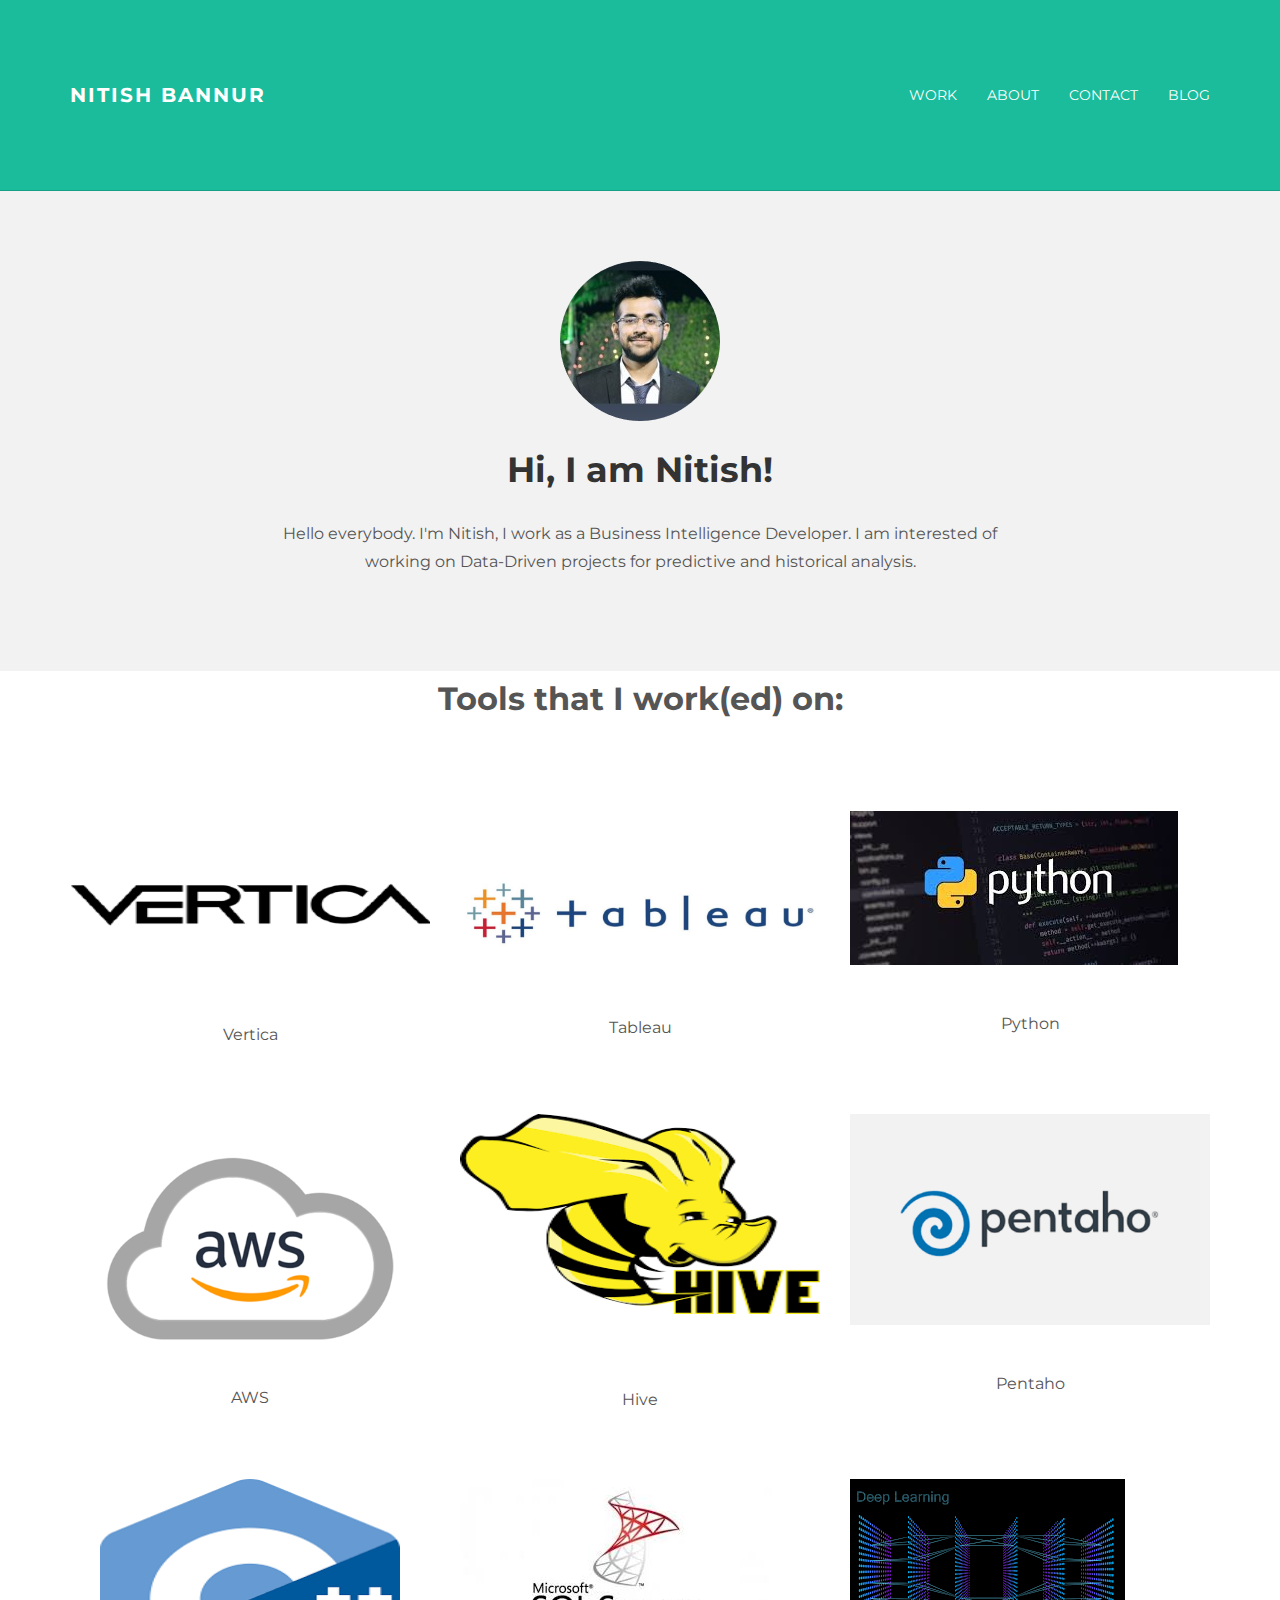
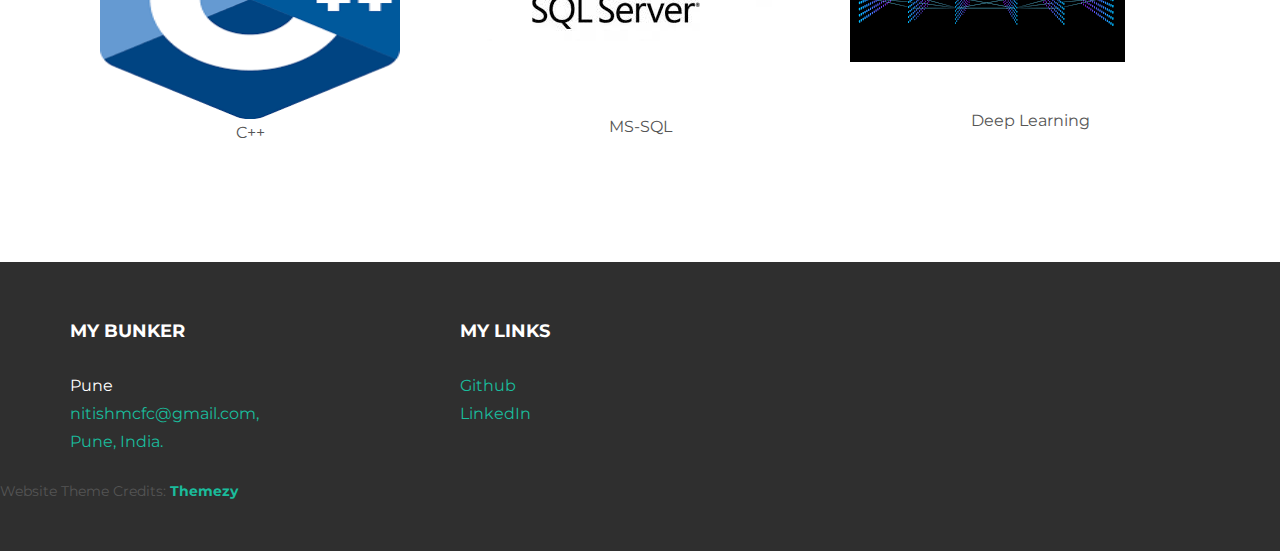
<file: index.html>
<!DOCTYPE html>
<html lang="en">
  <head>
    <meta charset="utf-8">
    <meta http-equiv="X-UA-Compatible" content="IE=edge">
    <meta name="viewport" content="width=device-width, initial-scale=1.0">
    <meta name="description" content="">
    <meta name="author" content="">
    <link rel="shortcut icon" href="../../docs-assets/ico/favicon.png">
	<link rel="icon" href="assets/img/user.png" type="image/icon type">
    <title>Nitish Bannur - Portfolio </title>

    <!-- Bootstrap core CSS -->
    <link href="assets/css/bootstrap.css" rel="stylesheet">


    <!-- Custom styles for this template -->
    <link href="assets/css/main.css" rel="stylesheet">

    <script src="https://code.jquery.com/jquery-1.10.2.min.js"></script>
    <script src="assets/js/hover.zoom.js"></script>
    <script src="assets/js/hover.zoom.conf.js"></script>

    <!-- HTML5 shim and Respond.js IE8 support of HTML5 elements and media queries -->
    <!--[if lt IE 9]>
      <script src="https://oss.maxcdn.com/libs/html5shiv/3.7.0/html5shiv.js"></script>
      <script src="https://oss.maxcdn.com/libs/respond.js/1.3.0/respond.min.js"></script>
    <![endif]-->
  </head>

  <body>

    <!-- Static navbar -->
    <div class="navbar navbar-inverse navbar-static-top">
      <div class="container">
        <div class="navbar-header">
          <button type="button" class="navbar-toggle" data-toggle="collapse" data-target=".navbar-collapse">
            <span class="icon-bar"></span>
            <span class="icon-bar"></span>
            <span class="icon-bar"></span>
          </button>
          <a class="navbar-brand" target="_blank" href="https://linkedin.com/in/nitishbannur">Nitish Bannur</a>
        </div>
        <div class="navbar-collapse collapse">
          <ul class="nav navbar-nav navbar-right">
            <li><a href="work.html">Work</a></li>
            <li><a href="about.html">About</a></li>
            <li><a href="contact.html">Contact</a></li>
            <li><a href="blog.html">Blog</a></li>
           <!-- <li><a href="contact.html">Contact</a></li> -->
          </ul>
        </div><!--/.nav-collapse -->
      </div>
    </div>

	<!-- +++++ Welcome Section +++++ -->
	<div id="ww">
	    <div class="container">
			<div class="row">
				<div class="col-lg-8 col-lg-offset-2 centered">
					<img src="assets/img/user.png" alt="Nitish">
					<h1>Hi, I am Nitish!</h1>
					<p>Hello everybody. I'm Nitish, I work as a Business Intelligence Developer. I am interested of working on Data-Driven projects for predictive and historical analysis.</p>

				</div><!-- /col-lg-8 -->
			</div><!-- /row -->
	    </div> <!-- /container -->
	</div><!-- /ww -->


	<!-- +++++ Projects Section +++++ -->

	<div id="Skills"><b>Tools that I work(ed) on:</b></div>
	<div class="container pt">
		<div class="row mt centered">
			<div class="col-lg-4">
				<a class="zoom green" ><img width=360 height=210 src="assets/img/portfolio/vertica.png" alt="" /></a>
				<p>Vertica</p>
			</div>
			<div class="col-lg-4">
				<a class="zoom green" href="work01.html"><img class="img-responsive" src="assets/img/portfolio/tableau.jpg" alt="" /></a>
				<p>Tableau</p>
			</div>
			<div class="col-lg-4">
				<a class="zoom green" target="_blank" href="https://github.com/nitishbannur/Programming-Test-in-Python"><img class="img-responsive" src="assets/img/portfolio/python.jpg" alt="" /></a>
				<p id="Python">Python</p>
			</div>
		</div><!-- /row -->
		<div class="row mt centered">
			<div class="col-lg-4">
				<a class="zoom green" href="https://www.youracclaim.com/badges/2559eda8-ae84-4b49-9d37-4eb49503afcd" target="_blank"><img class="img-responsive" src="assets/img/portfolio/aws.png" alt="" /></a>
				<p>AWS</p>
			</div>
			<div class="col-lg-4">
				<a class="zoom green" ><img width="360" height="200" src="assets/img/portfolio/hive.png" alt="" /></a>
				<p id="MSSQL">Hive</p>
			</div>
			<div class="col-lg-4">
				<a class="zoom green"><img class="img-responsive" src="assets/img/portfolio/pentaho.png" alt="" /></a>

				<p id="DL">Pentaho</p>
			</div>
		</div><!-- /row -->

    <div class="row mt centered">
			<div class="col-lg-4">
				<a class="zoom green" ><img width="300" height="240"  src="assets/img/portfolio/C++.png" alt="" /></a>
				<p>C++</p>
			</div>
			<div class="col-lg-4">
				<a class="zoom green"><img class="img-responsive" src="assets/img/portfolio/mssql.jpg" alt="" /></a>
				<p id="MSSQL">MS-SQL</p>
			</div>
			<div class="col-lg-4">
				<a class="zoom green"><img class="img-responsive" src="assets/img/portfolio/DL.png" alt="" /></a>

				<p id="DL">Deep Learning</p>
			</div>
		</div><!-- /row -->

	</div><!-- /container -->


	<!-- +++++ Footer Section +++++ -->

	<div id="footer">
		<div class="container">
			<div class="row">
				<div class="col-lg-4">
					<h4>My Bunker</h4>
					<p>
						Pune<br/>
						<a href="mailto:nitishmcfc@gmail.com?Subject=Regarding Opportunity " target="_blank"> nitishmcfc@gmail.com, <br/>
						Pune, India.
					</p>
				</div><!-- /col-lg-4 -->

				<div class="col-lg-4">
					<h4>My Links</h4>
					<p>
						<a href="https://github.com/nitishbannur" target="_blank">Github</a><br/>
						<a href="https://www.linkedin.com/in/nitishbannur/" target="_blank">LinkedIn</a>
					</p>
				</div><!-- /col-lg-4 -->



			</div>

		</div>


	<div>Website Theme Credits: <b> <a target="_blank" href="http://www.themezy.com">Themezy</a>  </b></div>
	</div>

    <!-- Bootstrap core JavaScript
    ================================================== -->
    <!-- Placed at the end of the document so the pages load faster -->
    <script src="assets/js/bootstrap.min.js"></script>
  </body>
</html>
</file>
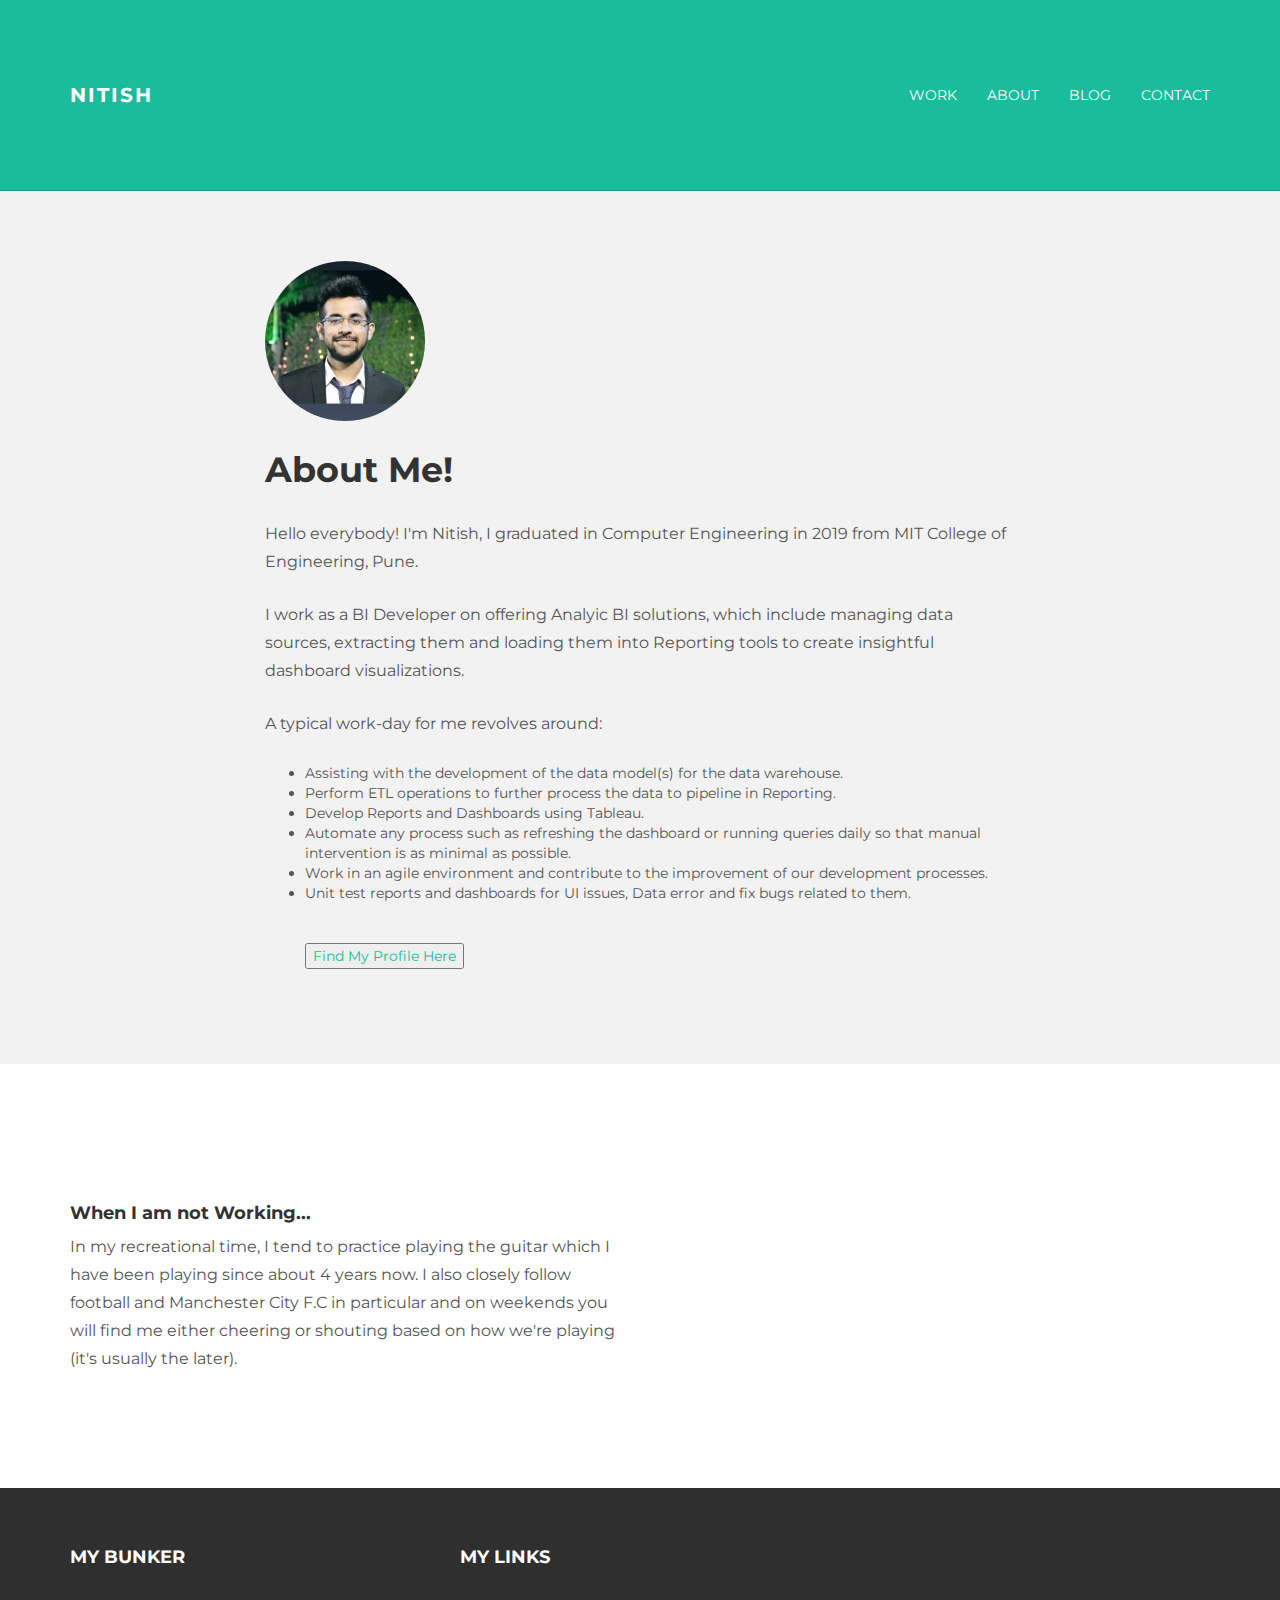
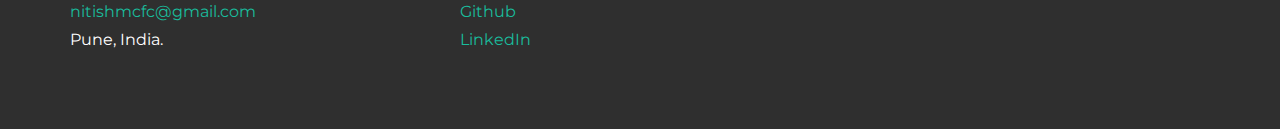
<file: about.html>
<!DOCTYPE html>
<html lang="en">
  <head>
    <meta charset="utf-8">
    <meta http-equiv="X-UA-Compatible" content="IE=edge">
    <meta name="viewport" content="width=device-width, initial-scale=1.0">
    <meta name="description" content="">
    <meta name="author" content="">
    <link rel="shortcut icon" href="../../docs-assets/ico/favicon.png">

    <title>About Nitish </title>
    <link rel="icon" href="assets/img/portfolio/N_logo.webp" type="image/icon type">
    <!-- Bootstrap core CSS -->
    <link href="assets/css/bootstrap.css" rel="stylesheet">


    <!-- Custom styles for this template -->
    <link href="assets/css/main.css" rel="stylesheet">

    <script src="https://code.jquery.com/jquery-1.10.2.min.js"></script>

    <!-- HTML5 shim and Respond.js IE8 support of HTML5 elements and media queries -->
    <!--[if lt IE 9]>
      <script src="https://oss.maxcdn.com/libs/html5shiv/3.7.0/html5shiv.js"></script>
      <script src="https://oss.maxcdn.com/libs/respond.js/1.3.0/respond.min.js"></script>
    <![endif]-->
  </head>

  <body>

    <!-- Static navbar -->
    <div class="navbar navbar-inverse navbar-static-top">
      <div class="container">
        <div class="navbar-header">
          <button type="button" class="navbar-toggle" data-toggle="collapse" data-target=".navbar-collapse">
            <span class="icon-bar"></span>
            <span class="icon-bar"></span>
            <span class="icon-bar"></span>
          </button>
          <a class="navbar-brand" href="index.html">Nitish</a>
        </div>
        <div class="navbar-collapse collapse">
          <ul class="nav navbar-nav navbar-right">
            <li><a href="work.html">Work</a></li>
            <li><a href="about.html">About</a></li>
            <li><a href="blog.html">Blog</a></li>
            <li><a href="contact.html">Contact</a></li>
          </ul>
        </div><!--/.nav-collapse -->
      </div>
    </div>

	<!-- +++++ Welcome Section +++++ -->
	<div id="ww">
	    <div class="container">
			<div class="row">
				<div class="col-lg-8 col-lg-offset-2 ">
					<img src="assets/img/user.png" alt="Nitish">
					<h1>About Me!</h1>

					<p>Hello everybody! I'm Nitish, I graduated in Computer Engineering in 2019 from MIT College of Engineering, Pune.</p>
					<p> I work as a BI Developer on offering Analyic BI solutions, which include managing data sources, extracting them and loading them into Reporting tools to create insightful dashboard visualizations.
					<p> A typical work-day for me revolves around:
						<ul>
							<li>Assisting with the development of the data model(s) for the data warehouse. </li>
							<li>Perform ETL operations to further process the data to pipeline in Reporting. </li>
							<li>Develop Reports and Dashboards using Tableau. </li>
              <li> Automate any process such as refreshing the dashboard or running queries daily so that manual intervention is as minimal as possible.
							<li>Work in an agile environment and contribute to the improvement of our development processes.</li>
							<li>Unit test reports and dashboards for UI issues, Data error and fix bugs related to them. </li>


              <br> <br>
              <button> <a  target="_blank" href="https://www.linkedin.com/in/nitishbannur/detail/overlay-view/urn:li:fsd_profileTreasuryMedia:(ACoAACTofL0BTq0ReZJ-jNdbXo0HtCk34ysz-fQ,1598712200635)/?lipi=urn%3Ali%3Apage%3Ad_flagship3_profile_view_base%3BbgwOPEc2QBSY1EiZlGKK5g%3D%3D&licu=urn%3Ali%3Acontrol%3Ad_flagship3_profile_view_base-featured_item_detail_view"> Find My Profile Here</a> </button>
						</ul>
					</p>
				</div><!-- /col-lg-8 -->
			</div><!-- /row -->
	    </div> <!-- /container -->
	</div><!-- /ww -->


	<!-- +++++ Information Section +++++ -->

	<div class="container pt">
		<div class="row mt centered">
			<!-- <div class="col-lg-3">
				<span class="glyphicon glyphicon-book"></span>
				<p>Lorem Ipsum is simply dummy text of the printing and typesetting industry.</p>
			</div>

			<div class="col-lg-3">
				<span class="glyphicon glyphicon-user"></span>
				<p>Lorem Ipsum is simply dummy text of the printing and typesetting industry.</p>
			</div>

			<div class="col-lg-3">
				<span class="glyphicon glyphicon-fire"></span>
				<p>Lorem Ipsum is simply dummy text of the printing and typesetting industry.</p>
			</div>

			<div class="col-lg-3">
				<span class="glyphicon glyphicon-globe"></span>
				<p>Lorem Ipsum is simply dummy text of the printing and typesetting industry.</p>
			</div> -->
		</div>

		<div class="row mt">
			<div class="col-lg-6">
				<h4>When I am not Working...</h4>
				<p>In my recreational time, I tend to practice playing the guitar which I have been playing since about 4 years now.
          I also closely follow football and Manchester City F.C in particular and on weekends you will find me either cheering or shouting based on how we're playing (it's usually the later).</p>
			</div><!-- /colg-lg-6 -->
<!--
			<div class="col-lg-6">
				<h4>THE SKILLS</h4>
				<a href="https://www.youtube.com/watch?v=9CD6pWG3W5Q" target="_blank"> My Guitar Skills </a>
        My Guitar Skills
				<div class="progress">
					<div class="progress-bar progress-bar-theme" role="progressbar" aria-valuenow="60" aria-valuemin="0" aria-valuemax="100" style="width: 60%;">
						<span class="sr-only">80% Complete</span>
					</div>
				</div>

				My Love for Manchester City
				<div class="progress">
					<div class="progress-bar progress-bar-theme" role="progressbar" aria-valuenow="80" aria-valuemin="0" aria-valuemax="100" style="width: 100%;">
						<span class="sr-only">60% Complete</span>
					</div>
				</div>

				Python
				<div class="progress">
					<div class="progress-bar progress-bar-theme" role="progressbar" aria-valuenow="95" aria-valuemin="0" aria-valuemax="100" style="width: 60%;">
						<span class="sr-only">75% Complete</span>
					</div>
				</div>

			</div> -->
		</div>
	</div>

<div id="footer">
		<div class="container">
			<div class="row">
				<div class="col-lg-4">
					<h4>My Bunker</h4>
					<p>

						<a href="mailto:nitishmcfc@gmail.com?Subject=Regarding Opportunity " target="_blank"> nitishmcfc@gmail.com </a> <br/>
						Pune, India.
					</p>
				</div>

				<div class="col-lg-4">
					<h4>My Links</h4>
					<p>
						<a href="https://github.com/nitishbannur" target="_blank">Github</a><br/>
						<a href="https://www.linkedin.com/in/nitishbannur/" target="_blank">LinkedIn</a>
					</p>
				</div>



			</div>

		</div>

    <!-- Bootstrap core JavaScript
    ================================================== -->
    <!-- Placed at the end of the document so the pages load faster -->
    <script src="assets/js/bootstrap.min.js"></script>
  </body>
</html>
</file>
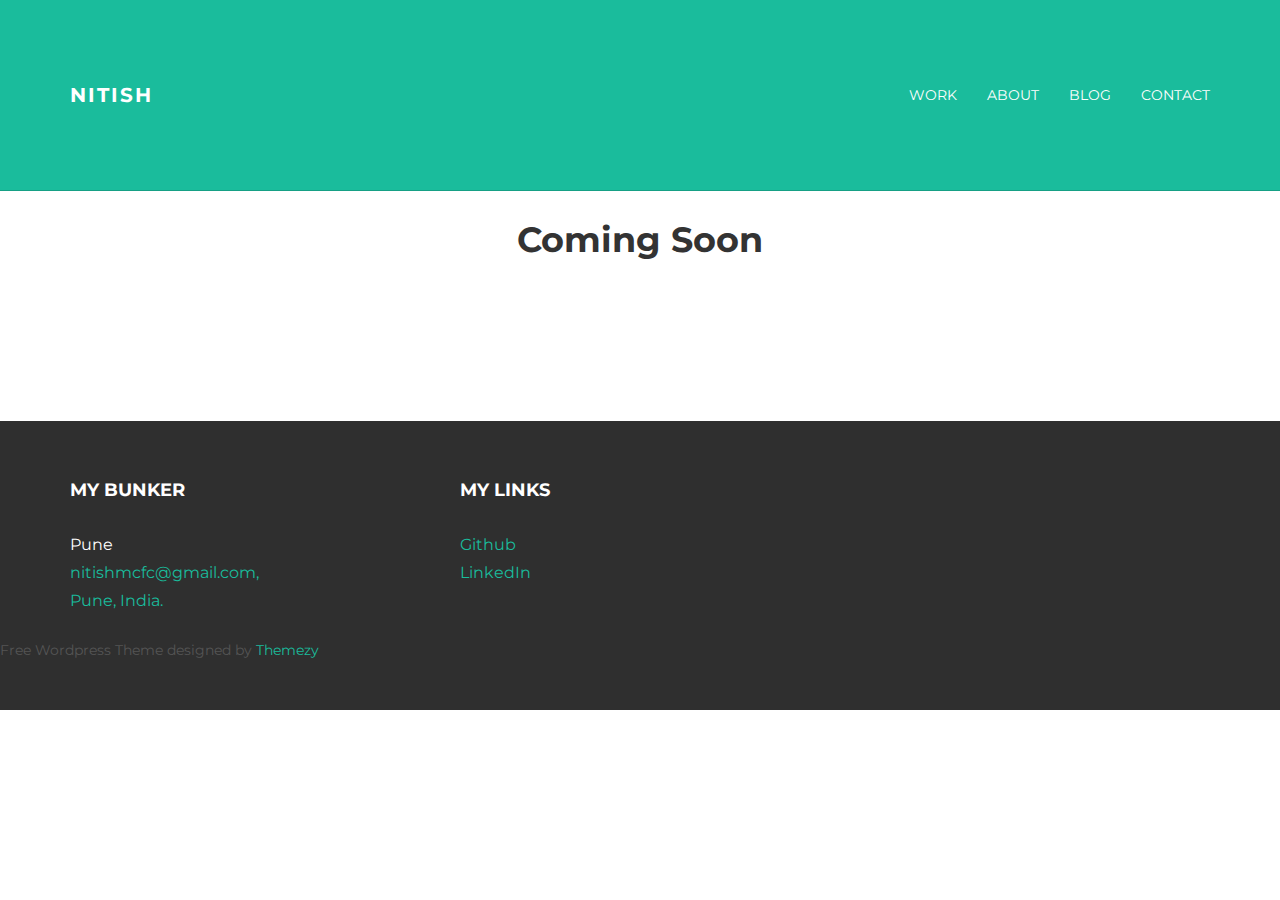
<file: blog.html>
<!DOCTYPE html>
<html lang="en">
  <head>
    <meta charset="utf-8">
    <meta http-equiv="X-UA-Compatible" content="IE=edge">
    <meta name="viewport" content="width=device-width, initial-scale=1.0">
    <meta name="description" content="">
    <meta name="author" content="">
    <link rel="shortcut icon" href="../../docs-assets/ico/favicon.png">

    <title>STANLEY - Free Bootstrap Theme </title>

    <!-- Bootstrap core CSS -->
    <link href="assets/css/bootstrap.css" rel="stylesheet">


    <!-- Custom styles for this template -->
    <link href="assets/css/main.css" rel="stylesheet">
    <link rel="icon" href="assets/img/portfolio/N_logo.webp" type="image/icon type">
    <script src="https://code.jquery.com/jquery-1.10.2.min.js"></script>

    <!-- HTML5 shim and Respond.js IE8 support of HTML5 elements and media queries -->
    <!--[if lt IE 9]>
      <script src="https://oss.maxcdn.com/libs/html5shiv/3.7.0/html5shiv.js"></script>
      <script src="https://oss.maxcdn.com/libs/respond.js/1.3.0/respond.min.js"></script>
    <![endif]-->
  </head>

  <body>

   <div class="navbar navbar-inverse navbar-static-top">
      <div class="container">
        <div class="navbar-header">
          <button type="button" class="navbar-toggle" data-toggle="collapse" data-target=".navbar-collapse">
            <span class="icon-bar"></span>
            <span class="icon-bar"></span>
            <span class="icon-bar"></span>
          </button>
          <a class="navbar-brand" href="index.html">Nitish</a>
        </div>
        <div class="navbar-collapse collapse">
          <ul class="nav navbar-nav navbar-right">
            <li><a href="work.html">Work</a></li>
            <li><a href="about.html">About</a></li>
            <li><a href="blog.html">Blog</a></li>
            <li><a href="contact.html">Contact</a></li>
          </ul>
        </div><!--/.nav-collapse -->
      </div>
    </div>
  <div id="comingsoon"> <h1 align='center'>Coming Soon </h1> </div>

  <!-- +++++ Footer Section +++++ -->

  <div id="footer">
    <div class="container">
      <div class="row">
        <div class="col-lg-4">
          <h4>My Bunker</h4>
          <p>
            Pune<br/>
            <a href="mailto:nitishmcfc@gmail.com?Subject=Regarding Opportunity " target="_blank"> nitishmcfc@gmail.com, <br/>
            Pune, India.
          </p>
        </div><!-- /col-lg-4 -->

        <div class="col-lg-4">
          <h4>My Links</h4>
          <p>
            <a href="https://github.com/nitishbannur" target="_blank">Github</a><br/>
            <a href="https://www.linkedin.com/in/nitishbannur/" target="_blank">LinkedIn</a>
          </p>
        </div><!-- /col-lg-4 -->



      </div>

    </div>


  <div>Free Wordpress Theme designed by <a target="_blank" href="http://www.themezy.com">Themezy</a>  </div>
  </div>

    <!-- Bootstrap core JavaScript
    ================================================== -->
    <!-- Placed at the end of the document so the pages load faster -->
    <script src="assets/js/bootstrap.min.js"></script>
  </body>
</html>
</file>
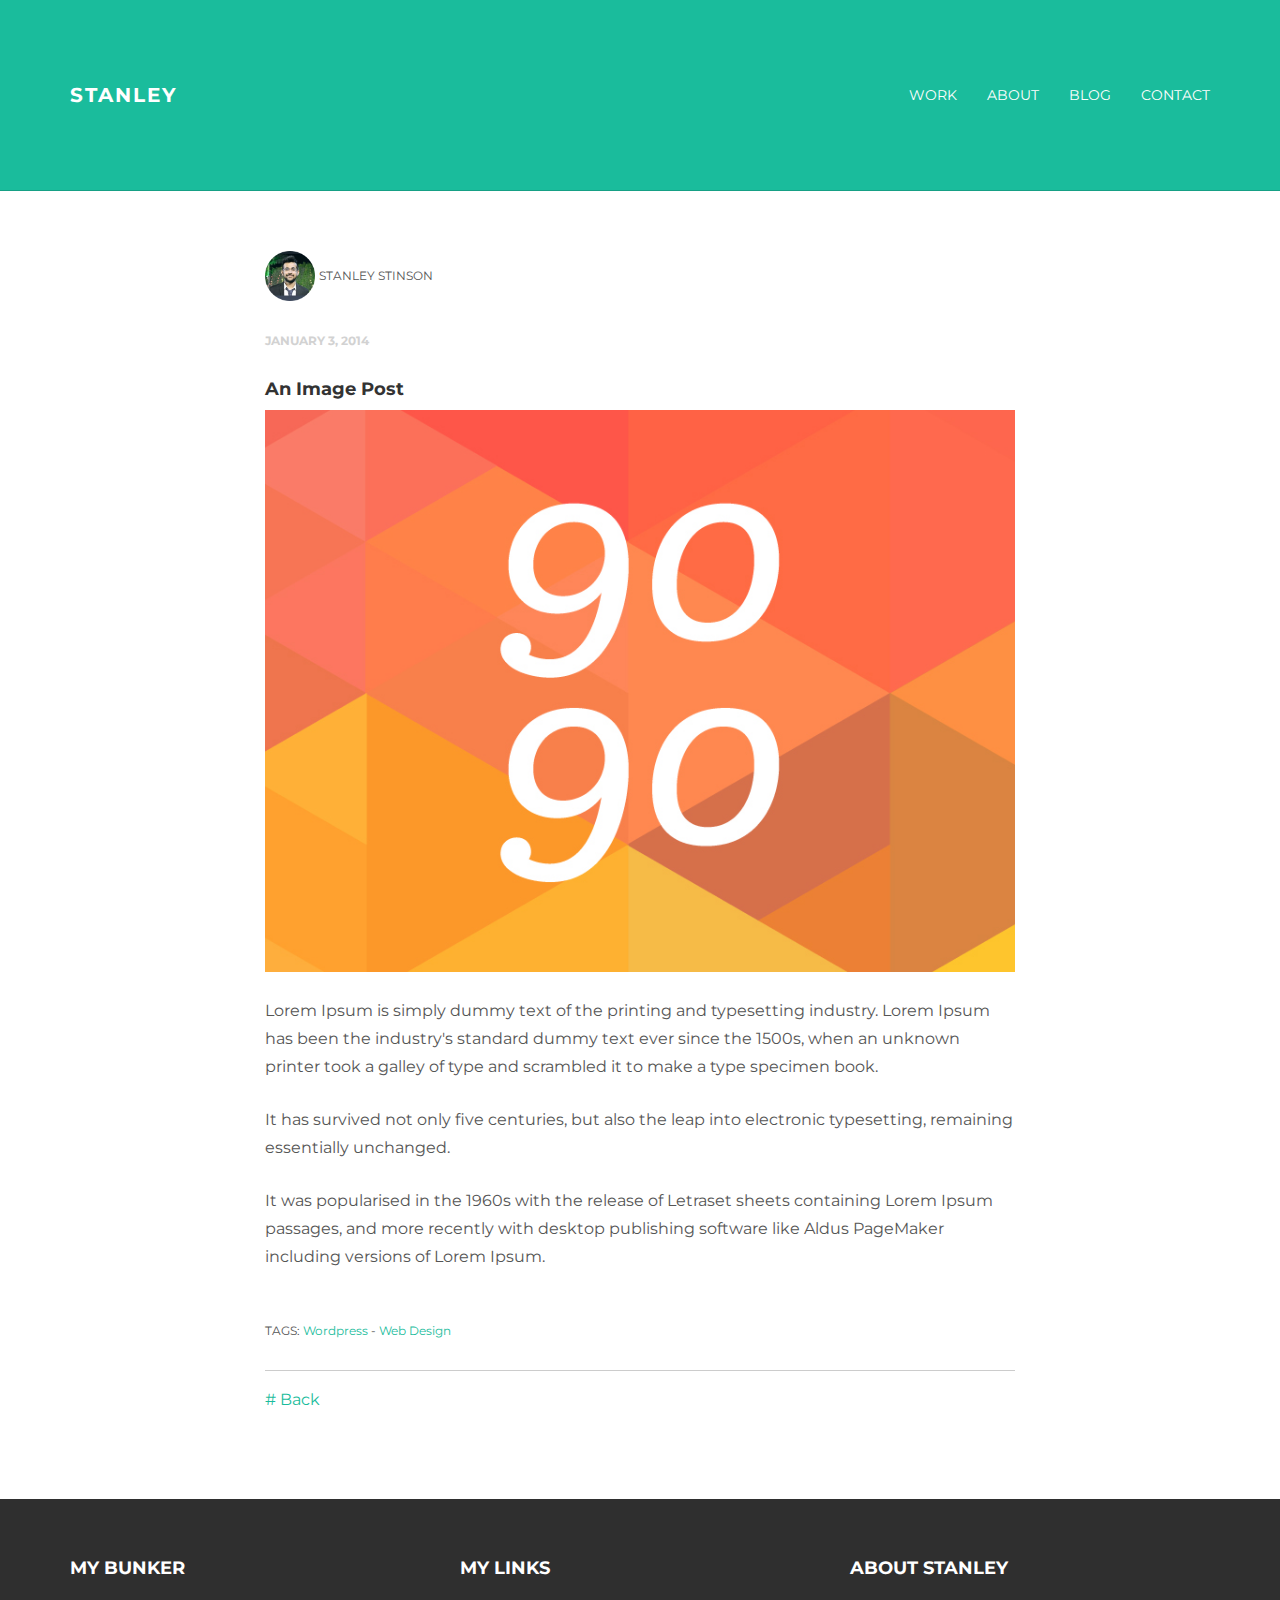
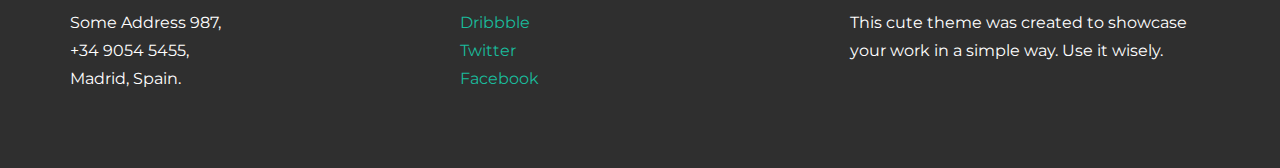
<file: blog01.html>
<!DOCTYPE html>
<html lang="en">
  <head>
    <meta charset="utf-8">
    <meta http-equiv="X-UA-Compatible" content="IE=edge">
    <meta name="viewport" content="width=device-width, initial-scale=1.0">
    <meta name="description" content="">
    <meta name="author" content="">
    <link rel="shortcut icon" href="../../docs-assets/ico/favicon.png">

    <title>STANLEY - Free Bootstrap Theme </title>

    <!-- Bootstrap core CSS -->
    <link href="assets/css/bootstrap.css" rel="stylesheet">


    <!-- Custom styles for this template -->
    <link href="assets/css/main.css" rel="stylesheet">

    <script src="https://code.jquery.com/jquery-1.10.2.min.js"></script>

    <!-- HTML5 shim and Respond.js IE8 support of HTML5 elements and media queries -->
    <!--[if lt IE 9]>
      <script src="https://oss.maxcdn.com/libs/html5shiv/3.7.0/html5shiv.js"></script>
      <script src="https://oss.maxcdn.com/libs/respond.js/1.3.0/respond.min.js"></script>
    <![endif]-->
  </head>

  <body>

    <!-- Static navbar -->
    <div class="navbar navbar-inverse navbar-static-top">
      <div class="container">
        <div class="navbar-header">
          <button type="button" class="navbar-toggle" data-toggle="collapse" data-target=".navbar-collapse">
            <span class="icon-bar"></span>
            <span class="icon-bar"></span>
            <span class="icon-bar"></span>
          </button>
          <a class="navbar-brand" href="index.html">STANLEY</a>
        </div>
        <div class="navbar-collapse collapse">
          <ul class="nav navbar-nav navbar-right">
            <li><a href="work.html">Work</a></li>
            <li><a href="about.html">About</a></li>
            <li><a href="blog.html">Blog</a></li>
            <li><a href="contact.html">Contact</a></li>
          </ul>
        </div><!--/.nav-collapse -->
      </div>
    </div>

	
	<!-- +++++ Post +++++ -->
	<div id="white">
	    <div class="container">
			<div class="row">
				<div class="col-lg-8 col-lg-offset-2">
					<p><img src="assets/img/user.png" width="50px" height="50px"> <ba>Stanley Stinson</ba></p>
					<p><bd>January 3, 2014</bd></p>
					<h4>An Image Post</h4>
					<p><img class="img-responsive" src="assets/img/blog01.jpg" alt=""></p>
					<p>Lorem Ipsum is simply dummy text of the printing and typesetting industry. Lorem Ipsum has been the industry's standard dummy text ever since the 1500s, when an unknown printer took a galley of type and scrambled it to make a type specimen book.</p>
					<p>It has survived not only five centuries, but also the leap into electronic typesetting, remaining essentially unchanged.</p>
					<p>It was popularised in the 1960s with the release of Letraset sheets containing Lorem Ipsum passages, and more recently with desktop publishing software like Aldus PageMaker including versions of Lorem Ipsum.</p>
					<br>
					<p><bt>TAGS: <a href="#">Wordpress</a> - <a href="#">Web Design</a></bt></p>
					<hr>
					<p><a href="blog.html"># Back</a></p>
				</div>

			</div><!-- /row -->
	    </div> <!-- /container -->
	</div><!-- /white -->
	
	
	
	
	<!-- +++++ Footer Section +++++ -->
	
	<div id="footer">
		<div class="container">
			<div class="row">
				<div class="col-lg-4">
					<h4>My Bunker</h4>
					<p>
						Some Address 987,<br/>
						+34 9054 5455, <br/>
						Madrid, Spain.
					</p>
				</div><!-- /col-lg-4 -->
				
				<div class="col-lg-4">
					<h4>My Links</h4>
					<p>
						<a href="#">Dribbble</a><br/>
						<a href="#">Twitter</a><br/>
						<a href="#">Facebook</a>
					</p>
				</div><!-- /col-lg-4 -->
				
				<div class="col-lg-4">
					<h4>About Stanley</h4>
					<p>This cute theme was created to showcase your work in a simple way. Use it wisely.</p>
				</div><!-- /col-lg-4 -->
			
			</div>
		
		</div>
	</div>
	

    <!-- Bootstrap core JavaScript
    ================================================== -->
    <!-- Placed at the end of the document so the pages load faster -->
    <script src="assets/js/bootstrap.min.js"></script>
  </body>
</html>
</file>
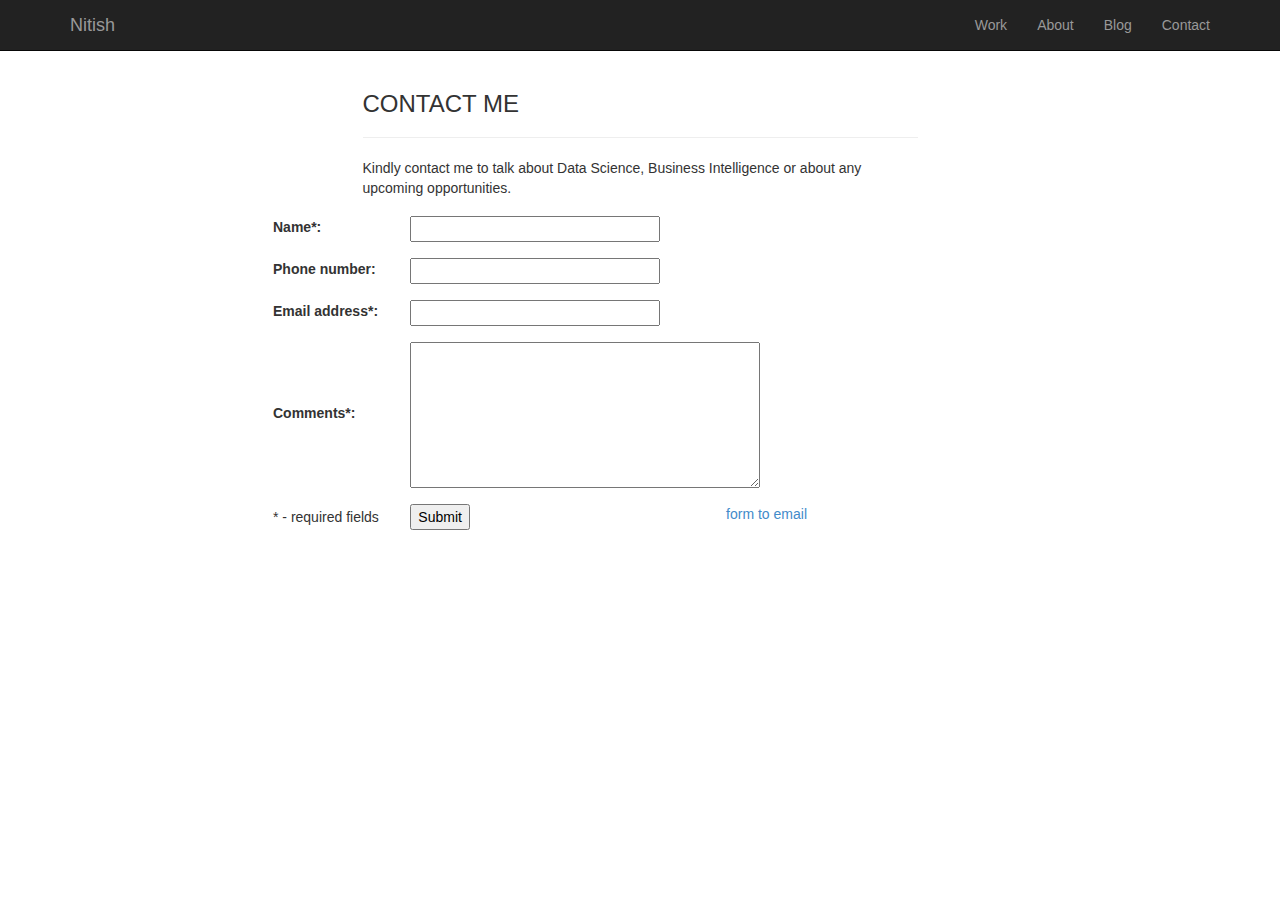
<file: contact.html>
<!DOCTYPE html>
<html lang="en">
  <head>
    <meta charset="utf-8">
    <meta http-equiv="X-UA-Compatible" content="IE=edge">
    <meta name="viewport" content="width=device-width, initial-scale=1.0">
    <meta name="description" content="">
    <meta name="author" content="">
    <link rel="shortcut icon" href="../../docs-assets/ico/favicon.png">

    <title>Contact Me </title>
<link rel="icon" href="assets/img/portfolio/N_logo.webp" type="image/icon type">
    <!-- Bootstrap core CSS -->
    <link href="assets/css/bootstrap.css" rel="stylesheet">


    <!-- HTML5 shim and Respond.js IE8 support of HTML5 elements and media queries -->
    <!--[if lt IE 9]>
      <script src="https://oss.maxcdn.com/libs/html5shiv/3.7.0/html5shiv.js"></script>
      <script src="https://oss.maxcdn.com/libs/respond.js/1.3.0/respond.min.js"></script>
    <![endif]-->
  </head>

  <body>

    <!-- Static navbar -->
    <div class="navbar navbar-inverse navbar-static-top">
      <div class="container">
        <div class="navbar-header">
          <button type="button" class="navbar-toggle" data-toggle="collapse" data-target=".navbar-collapse">
            <span class="icon-bar"></span>
            <span class="icon-bar"></span>
            <span class="icon-bar"></span>
          </button>
          <a class="navbar-brand" href="index.html">Nitish</a>
        </div>
        <div class="navbar-collapse collapse">
          <ul class="nav navbar-nav navbar-right">
            <li><a href="work.html">Work</a></li>
            <li><a href="about.html">About</a></li>
            <li><a href="blog.html">Blog</a></li>
            <li><a href="contact.html">Contact</a></li>
          </ul>
        </div><!--/.nav-collapse -->
      </div>
    </div>


	<!-- +++++ Contact Section +++++ -->

	<div class="container pt">
		<div class="row mt">
			<div class="col-lg-6 col-lg-offset-3 centered">
				<h3>CONTACT ME</h3>
				<hr>
				<p>Kindly contact me to talk about Data Science, Business Intelligence or about any upcoming opportunities.</p>
			</div>
		</div>
		<div class="row mt">
			<div class="col-lg-8 col-lg-offset-2">
				<form action="//submit.form" id="ContactUs100" method="post" onsubmit="return ValidateForm(this);">
<script type="text/javascript">
function ValidateForm(frm) {
if (frm.Name.value == "") { alert('Name is required.'); frm.Name.focus(); return false; }
if (frm.FromEmailAddress.value == "") { alert('Email address is required.'); frm.FromEmailAddress.focus(); return false; }
if (frm.FromEmailAddress.value.indexOf("@") < 1 || frm.FromEmailAddress.value.indexOf(".") < 1) { alert('Please enter a valid email address.'); frm.FromEmailAddress.focus(); return false; }
if (frm.Comments.value == "") { alert('Please enter comments or questions.'); frm.Comments.focus(); return false; }
return true; }
</script>
<table style="width:550px;border:0;" cellpadding="8" cellspacing="0">
<tr> <td>
<label for="Name">Name*:</label>
</td> <td>
<input name="Name" type="text" maxlength="60" style="width:250px;" />
</td> </tr> <tr> <td>
<label for="PhoneNumber">Phone number:</label>
</td> <td>
<input name="PhoneNumber" type="text" maxlength="43" style="width:250px;" />
</td> </tr> <tr> <td>
<label for="FromEmailAddress">Email address*:</label>
</td> <td>
<input name="FromEmailAddress" type="text" maxlength="90" style="width:250px;" />
</td> </tr> <tr> <td>
<label for="Comments">Comments*:</label>
</td> <td>
<textarea name="Comments" rows="7" cols="40" style="width:350px;"></textarea>
</td> </tr> <tr> <td>
* - required fields
</td> <td>
<div style="float:right"><a href="https://www.100forms.com" id="lnk100" title="form to email">form to email</a></div>
<input name="skip_Submit" type="submit" value="Submit" />
<script src="https://www.100forms.com/js/FORMKEY:73YCAAD65D64/SEND:nitishmcfc@gmail.com" type="text/javascript"></script>
</td> </tr>
</table>
</form>
			</div>
		</div><!-- /row -->
	</div><!-- /container -->


	<!-- +++++ Footer Section +++++ -->
	<!-- </br> -->
	<!-- <div id="footer"> -->
		<!-- <div class="container"> -->
			<!-- <div class="row"> -->
				<!-- <div class="col-lg-4"> -->
					<!-- <h4>My Bunker</h4> -->
					<!-- <p> -->
						<!-- B-32 Anugrah Society Pimpri Pune,<br/> -->
						<!-- <a href="mailto:nitishmcfc@gmail.com?Subject=Regarding Opportunity " target="_blank"> nitishmcfc@gmail.com, <br/> -->
						<!-- Pune, India. -->
					<!-- </p> -->
				<!-- </div><!-- /col-lg-4 -->

				<!-- <div class="col-lg-4"> -->
					<!-- <h4>My Links</h4> -->
					<!-- <p> -->
						<!-- <a href="https://github.com/nitishmcfc" target="_blank">Github</a><br/> -->
						<!-- <a href="https://www.linkedin.com/in/nitishbannur/" target="_blank">LinkedIn</a> -->
					<!-- </p> -->
				<!-- </div><!-- /col-lg-4 -->



			<!-- </div> -->

		<!-- </div> -->

    <!-- Bootstrap core JavaScript
    ==================================================

    <script src="assets/js/bootstrap.min.js"></script>
  </body>
</html>
</file>
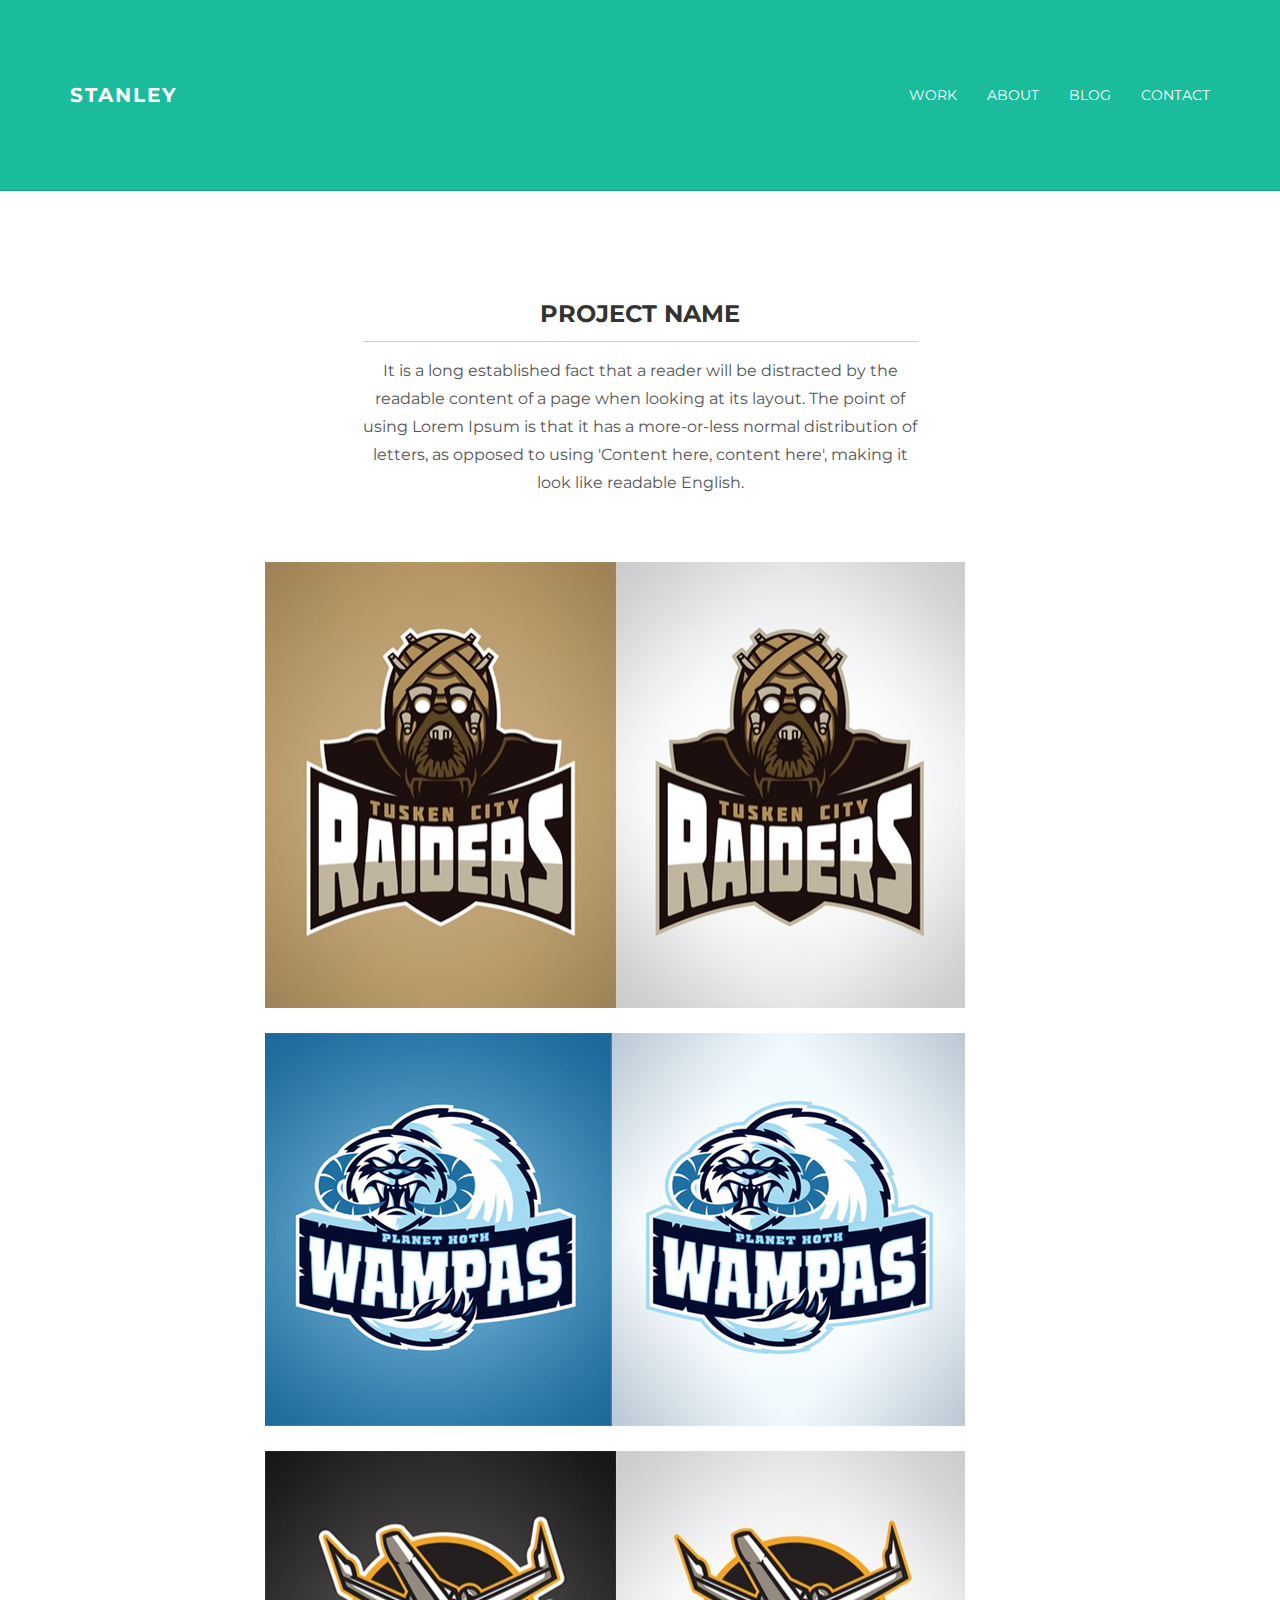
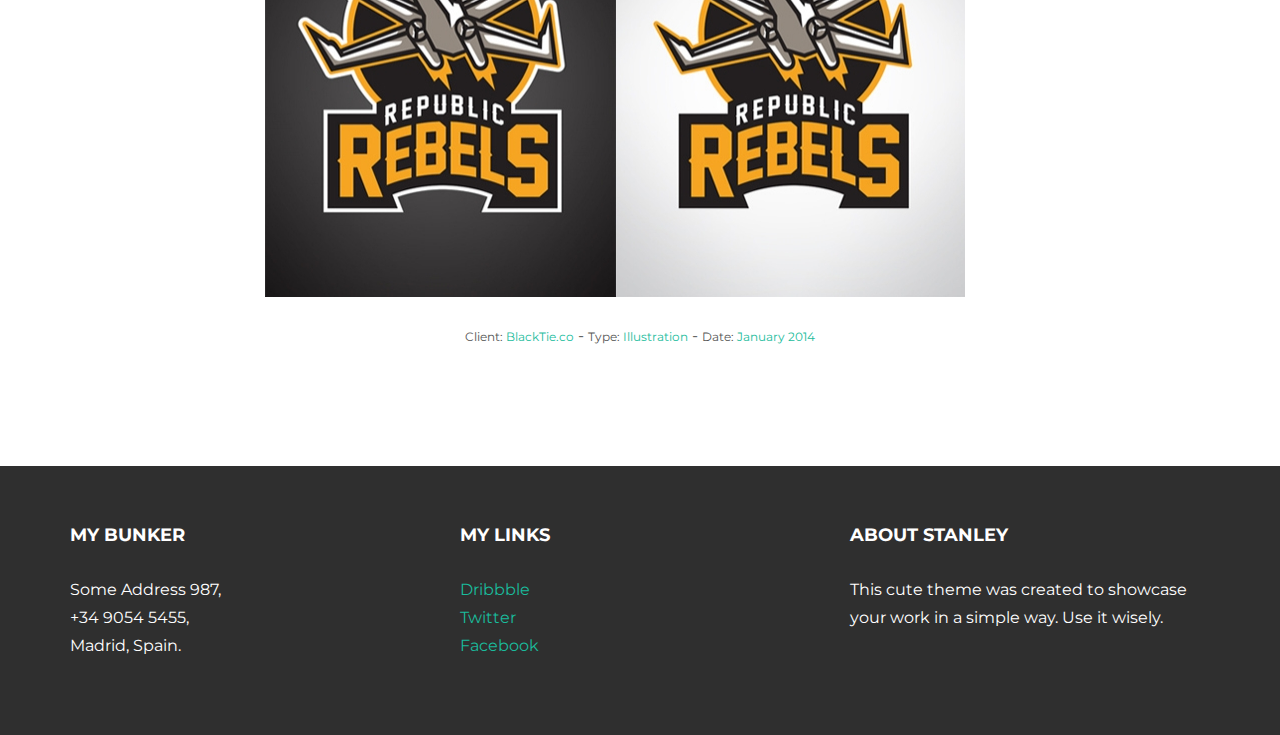
<file: work01.html>
<!DOCTYPE html>
<html lang="en">
  <head>
    <meta charset="utf-8">
    <meta http-equiv="X-UA-Compatible" content="IE=edge">
    <meta name="viewport" content="width=device-width, initial-scale=1.0">
    <meta name="description" content="">
    <meta name="author" content="">
    <link rel="shortcut icon" href="../../docs-assets/ico/favicon.png">

    <title>STANLEY - Free Bootstrap Theme </title>

    <!-- Bootstrap core CSS -->
    <link href="assets/css/bootstrap.css" rel="stylesheet">


    <!-- Custom styles for this template -->
    <link href="assets/css/main.css" rel="stylesheet">

    <script src="https://code.jquery.com/jquery-1.10.2.min.js"></script>
    <script src="assets/js/hover.zoom.js"></script>
    <script src="assets/js/hover.zoom.conf.js"></script>

    <!-- HTML5 shim and Respond.js IE8 support of HTML5 elements and media queries -->
    <!--[if lt IE 9]>
      <script src="https://oss.maxcdn.com/libs/html5shiv/3.7.0/html5shiv.js"></script>
      <script src="https://oss.maxcdn.com/libs/respond.js/1.3.0/respond.min.js"></script>
    <![endif]-->
  </head>

  <body>

<div class='tableauPlaceholder' id='viz1598691754286' style='position: relative'><noscript>
<a href='#'><img alt=' ' src='https:&#47;&#47;public.tableau.com&#47;static&#47;images&#47;Co&#47;Covid-Base&#47;Covid-19India&#47;1_rss.png' style='border: none' /></a>
</noscript><object class='tableauViz'  style='display:none;'><param name='host_url' value='https%3A%2F%2Fpublic.tableau.com%2F' /> 
<param name='embed_code_version' value='3' /> <param name='site_root' value='' />
<param name='name' value='Covid-Base&#47;Covid-19India' /><param name='tabs' value='no' />
<param name='toolbar' value='yes' />
<param name='static_image' value='https:&#47;&#47;public.tableau.com&#47;static&#47;images&#47;Co&#47;Covid-Base&#47;Covid-19India&#47;1.png' /> 
<param name='animate_transition' value='yes' /><param name='display_static_image' value='yes' /><param name='display_spinner' value='yes' />
<param name='display_overlay' value='yes' /><param name='display_count' value='yes' /><param name='language' value='en-GB' /></object></div>    
            <script type='text/javascript'>                
			var divElement = document.getElementById('viz1598691754286');               
			var vizElement = divElement.getElementsByTagName('object')[0];              
			if ( divElement.offsetWidth > 800 ) { vizElement.style.width='1124px';vizElement.style.height='1095px';} 
			else if ( divElement.offsetWidth > 500 ) { vizElement.style.width='1124px';vizElement.style.height='1095px';}
			else { vizElement.style.width='100%';vizElement.style.height='1927px';}                  
			var scriptElement = document.createElement('script');                   
			scriptElement.src = 'https://public.tableau.com/javascripts/api/viz_v1.js';  

			vizElement.parentNode.insertBefore(scriptElement, vizElement);             
			</script>  
  
    <!-- Static navbar -->
    <div class="navbar navbar-inverse navbar-static-top">
      <div class="container">
        <div class="navbar-header">
          <button type="button" class="navbar-toggle" data-toggle="collapse" data-target=".navbar-collapse">
            <span class="icon-bar"></span>
            <span class="icon-bar"></span>
            <span class="icon-bar"></span>
          </button>
          <a class="navbar-brand" href="index.html">STANLEY</a>
        </div>
        <div class="navbar-collapse collapse">
          <ul class="nav navbar-nav navbar-right">
            <li><a href="work.html">Work</a></li>
            <li><a href="about.html">About</a></li>
            <li><a href="blog.html">Blog</a></li>
            <li><a href="contact.html">Contact</a></li>
          </ul>
        </div><!--/.nav-collapse -->
      </div>
    </div>
	
	
	<!-- +++++ Projects Section +++++ -->
	
	<div class="container pt">
		<div class="row mt">
			<div class="col-lg-6 col-lg-offset-3 centered">
				<h3>PROJECT NAME</h3>
				<hr>
				<p>It is a long established fact that a reader will be distracted by the readable content of a page when looking at its layout. The point of using Lorem Ipsum is that it has a more-or-less normal distribution of letters, as opposed to using 'Content here, content here', making it look like readable English.</p>
			</div>
		</div>
		<div class="row mt centered">	
			<div class="col-lg-8 col-lg-offset-2">
				<p><img class="img-responsive" src="assets/img/portfolio/1.jpg" alt=""></p>
				<p><img class="img-responsive" src="assets/img/portfolio/2.jpg" alt=""></p>
				<p><img class="img-responsive" src="assets/img/portfolio/3.jpg" alt=""></p>
				<p><bt>Client: <a href="#">BlackTie.co</a></bt> - <bt>Type: <a href="#">Illustration</a></bt> - <bt>Date: <a href="#">January 2014</a></bt></p>
			</div>
		</div><!-- /row -->
	</div><!-- /container -->
	
	
	<!-- +++++ Footer Section +++++ -->
	
	<div id="footer">
		<div class="container">
			<div class="row">
				<div class="col-lg-4">
					<h4>My Bunker</h4>
					<p>
						Some Address 987,<br/>
						+34 9054 5455, <br/>
						Madrid, Spain.
					</p>
				</div><!-- /col-lg-4 -->
				
				<div class="col-lg-4">
					<h4>My Links</h4>
					<p>
						<a href="#">Dribbble</a><br/>
						<a href="#">Twitter</a><br/>
						<a href="#">Facebook</a>
					</p>
				</div><!-- /col-lg-4 -->
				
				<div class="col-lg-4">
					<h4>About Stanley</h4>
					<p>This cute theme was created to showcase your work in a simple way. Use it wisely.</p>
				</div><!-- /col-lg-4 -->
			
			</div>
		
		</div>
	</div>
	

    <!-- Bootstrap core JavaScript
    ================================================== -->
    <!-- Placed at the end of the document so the pages load faster -->
    <script src="assets/js/bootstrap.min.js"></script>
  </body>
</html>
</file>
<file: assets/css/main.css>
/*
 * Author: Carlos Alvarez
 * URL: http://alvarez.is
 *
 * Project Name: STANLEY - Free Bootstrap 3 Theme
 * Version: 1.0
 * URL: http://blacktie.co
 */

@import url(http://fonts.googleapis.com/css?family=Montserrat:400,700);

body {
  	background-color: #ffffff;
  	font-family: 'Montserrat', sans-serif;
    font-weight: 400;
    font-size: 14px;
    color: #555;

    -webkit-font-smoothing: antialiased;
    -webkit-overflow-scrolling: touch;
}

/* Titles */
h1, h2, h3, h4, h5, h6 {
	font-family: 'Montserrat', sans-serif;
    font-weight: 700;
    color: #333;
}

h1 {
	font-size: 35px;
	margin-top: 30px;
	margin-bottom: 30px;
}



/* Paragraph & Typographic */
p {
    line-height: 28px;
    margin-bottom: 25px;
    font-size: 16px;
}

.centered {
    text-align: center;
}

/* Links */
a {
    color: #1abc9c;
    word-wrap: break-word;

    -webkit-transition: color 0.1s ease-in, background 0.1s ease-in;
    -moz-transition: color 0.1s ease-in, background 0.1s ease-in;
    -ms-transition: color 0.1s ease-in, background 0.1s ease-in;
    -o-transition: color 0.1s ease-in, background 0.1s ease-in;
    transition: color 0.1s ease-in, background 0.1s ease-in;
}

a:hover,
a:focus {
    color: #7b7b7b;
    text-decoration: none;
    outline: 0;
}

a:before,
a:after {
    -webkit-transition: color 0.1s ease-in, background 0.1s ease-in;
    -moz-transition: color 0.1s ease-in, background 0.1s ease-in;
    -ms-transition: color 0.1s ease-in, background 0.1s ease-in;
    -o-transition: color 0.1s ease-in, background 0.1s ease-in;
    transition: color 0.1s ease-in, background 0.1s ease-in;
}

 hr {
    display: block;
    height: 1px;
    border: 0;
    border-top: 1px solid #ccc;
    margin: 1em 0;
    padding: 0;
}


.navbar {
	text-transform: uppercase;
	margin-bottom: 0px;
}

.navbar-inverse {
	padding-bottom: 70px;
	padding-top: 70px;
}

.navbar-inverse {
	background-color: #1abc9c;
	border-color: #16a085;
}

.navbar-inverse .navbar-nav > li > a {
	color: white;
}

.navbar-inverse .navbar-nav > li > a:hover {
	color: #222222;
}

.navbar-brand {
	font-weight: 700;
	font-size: 20px;
	letter-spacing: 2px;
}

.navbar-inverse .navbar-brand {
	color: white;
}

.navbar-inverse .navbar-toggle {
	border-color: transparent;
}

.progress-bar-theme {
  background-color: #1abc9c;
}


/* Helpers */

.mt {
	margin-top: 40px;
	margin-bottom: 40px;
}

.pt {
	padding-top: 50px;
	padding-bottom: 50px;
}


/* +++++ WRAP SECTIONS +++++ */

#ww {
	padding-top: 70px;
	padding-bottom: 70px;
	background-color: #f2f2f2;
}


#footer {
	background-color: #2f2f2f;
	padding-top: 50px;
	padding-bottom: 50px; 
}

#footer p {
	color: white;
}

#footer h4 {
	color: white;
	text-transform: uppercase;
	padding-bottom: 20px;
}


/* +++++ Color Wraps / Blog Page +++++ */

#grey {
	padding-top: 60px;
	padding-bottom: 60px;
	background-color: #f2f2f2;
}

#white {
	padding-top: 60px;
	padding-bottom: 60px;
	background-color: #ffffff;
}



/* Blog Date*/
bd {
	font-size: 12px;
	text-transform: uppercase;
	color: #d2d2d2;
	font-weight: 700;
}

/* Blog Author*/
ba {
	font-size: 12px;
	text-transform: uppercase;
}

/* Blog Quote */
.bq {
	font-size: 22px;
	padding-top: 30px;
}

/* Blog Tags */
bt {
	font-size: 12px;
}

/* ================== PORTFOLIO IMAGES HOVER EFFECT ================== */
/* Effects also are controled by hover.zoom.js */
.zoom { 
    display:block; 
    position:relative; 
    overflow:hidden; 
    background:transparent url(../img/loader.gif) no-repeat center;
}


    .zoomOverlay {
        position:absolute;
        top:0; left:0;
        bottom:0; right:0;
        display:none;
        background-image:url(../img/zoom.png);
        background-repeat:no-repeat;
        background-position:center;
    }

.zoom2 {
	opacity: 1;
}

.zoom2:hover {
	opacity: 0.5;
}

/* glyphicon Configuration */

.glyphicon {
	font-size: 40px;
	color: #1abc9c;
}

#MSSQL
{
	margin-top:72px;
}

#DL
{
margin-top:45px;	
}
#Python
{
	margin-top:45px
}

#Skills
{
	margin-top:5px;
	font-size:32px;
	text-align:center;
}

#comingsoon
{
	height:200px;
}
</file>
